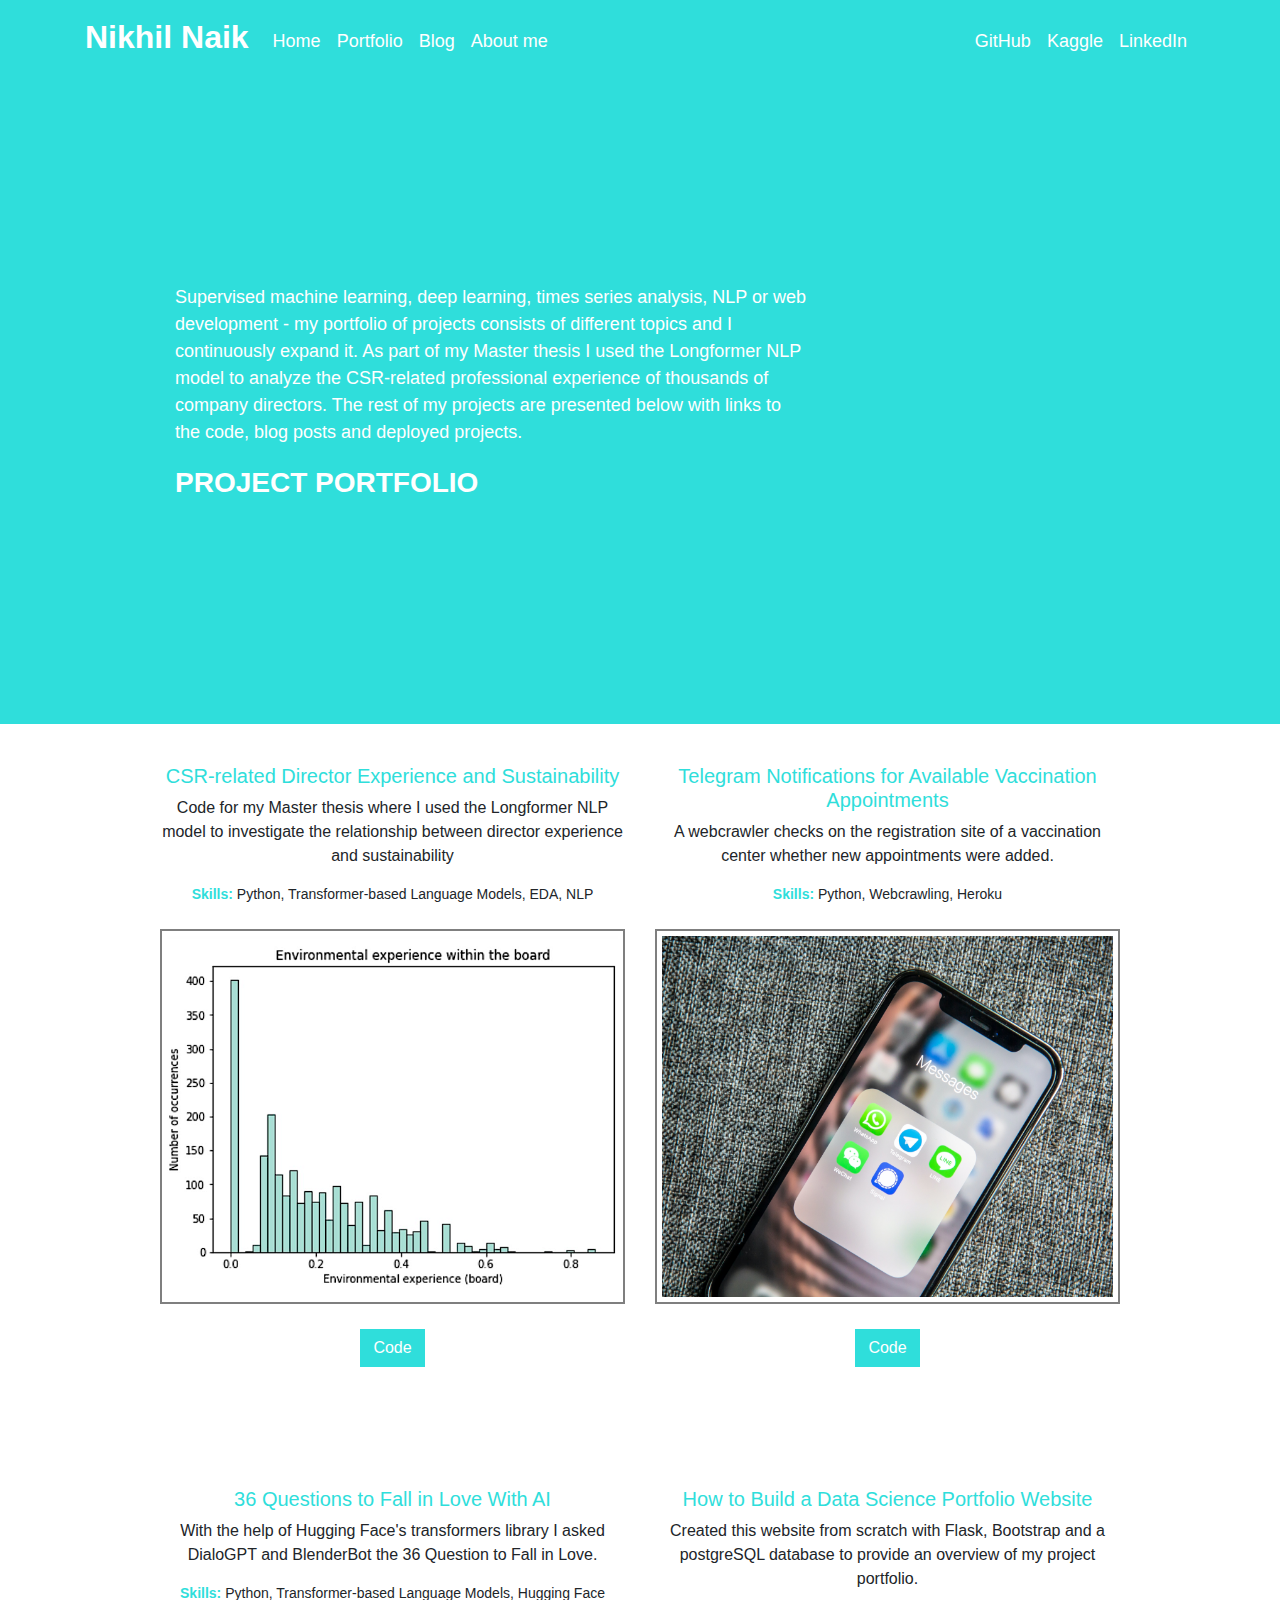
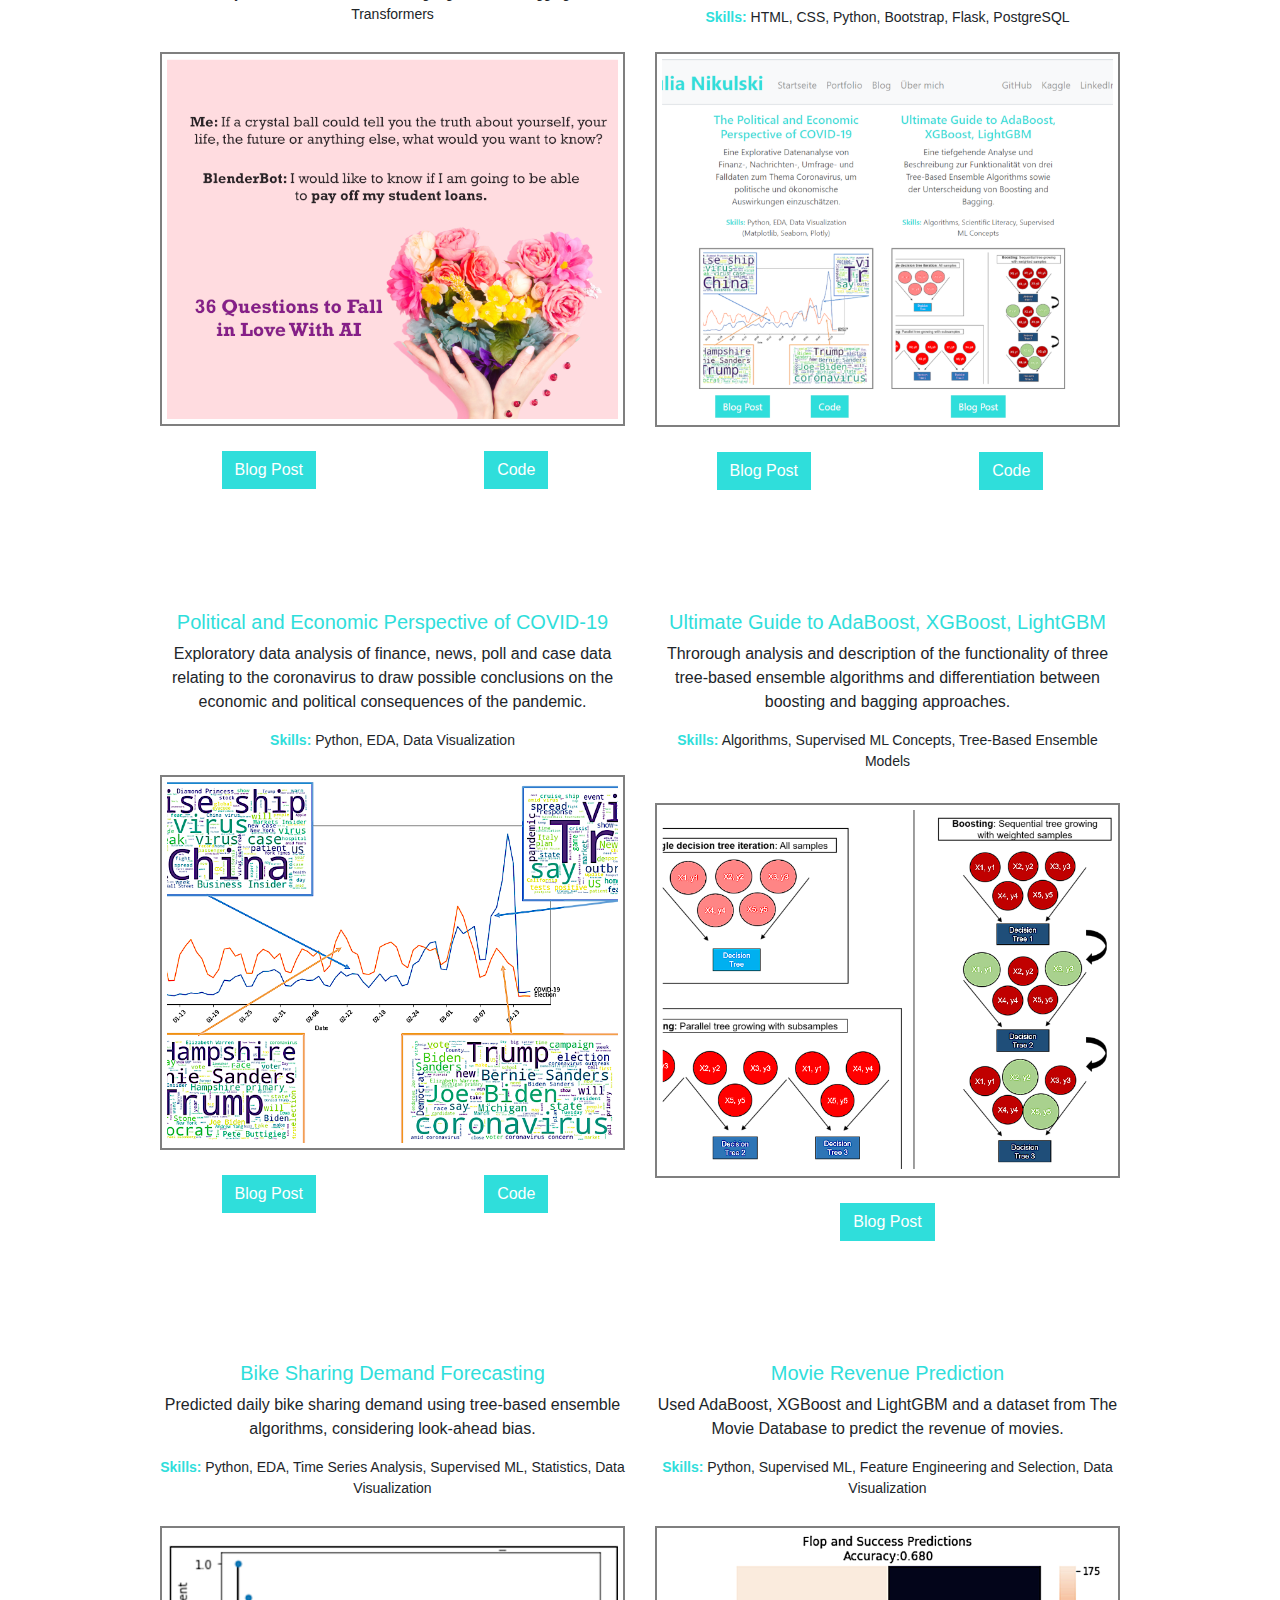
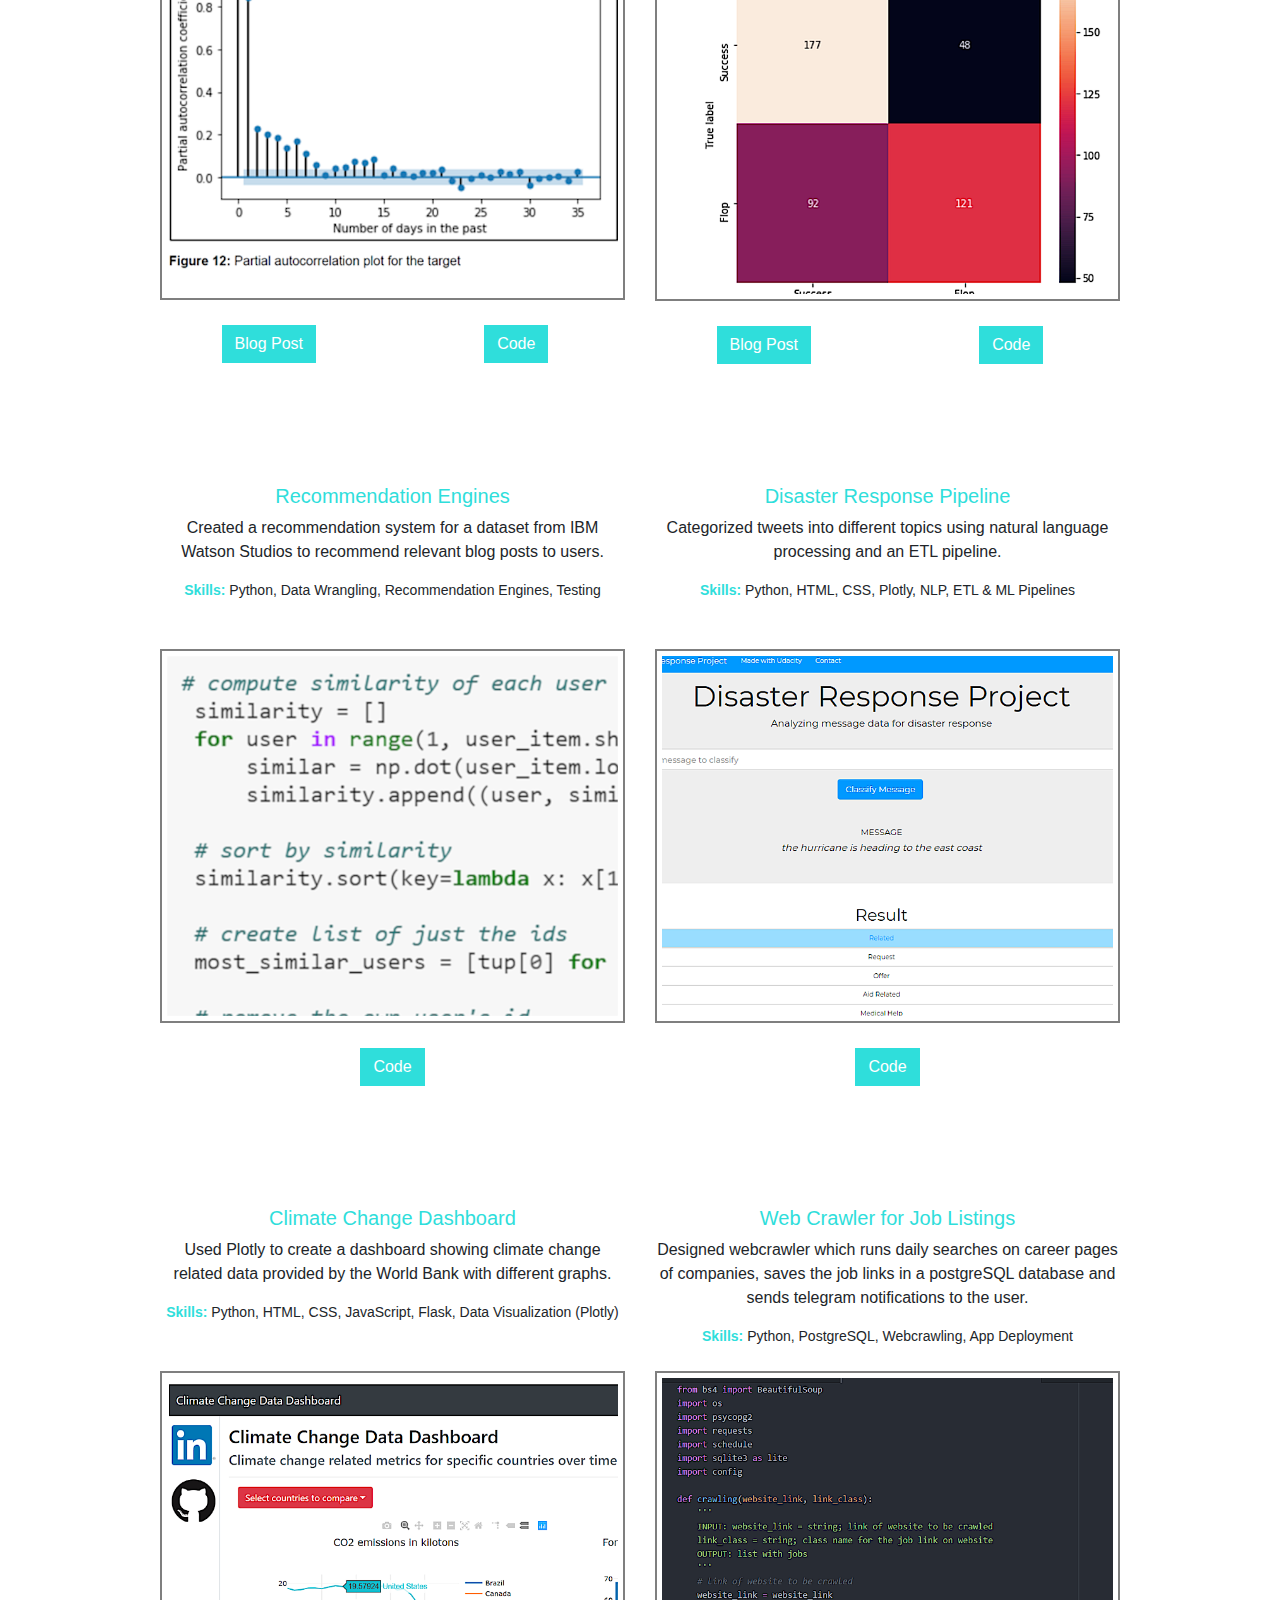
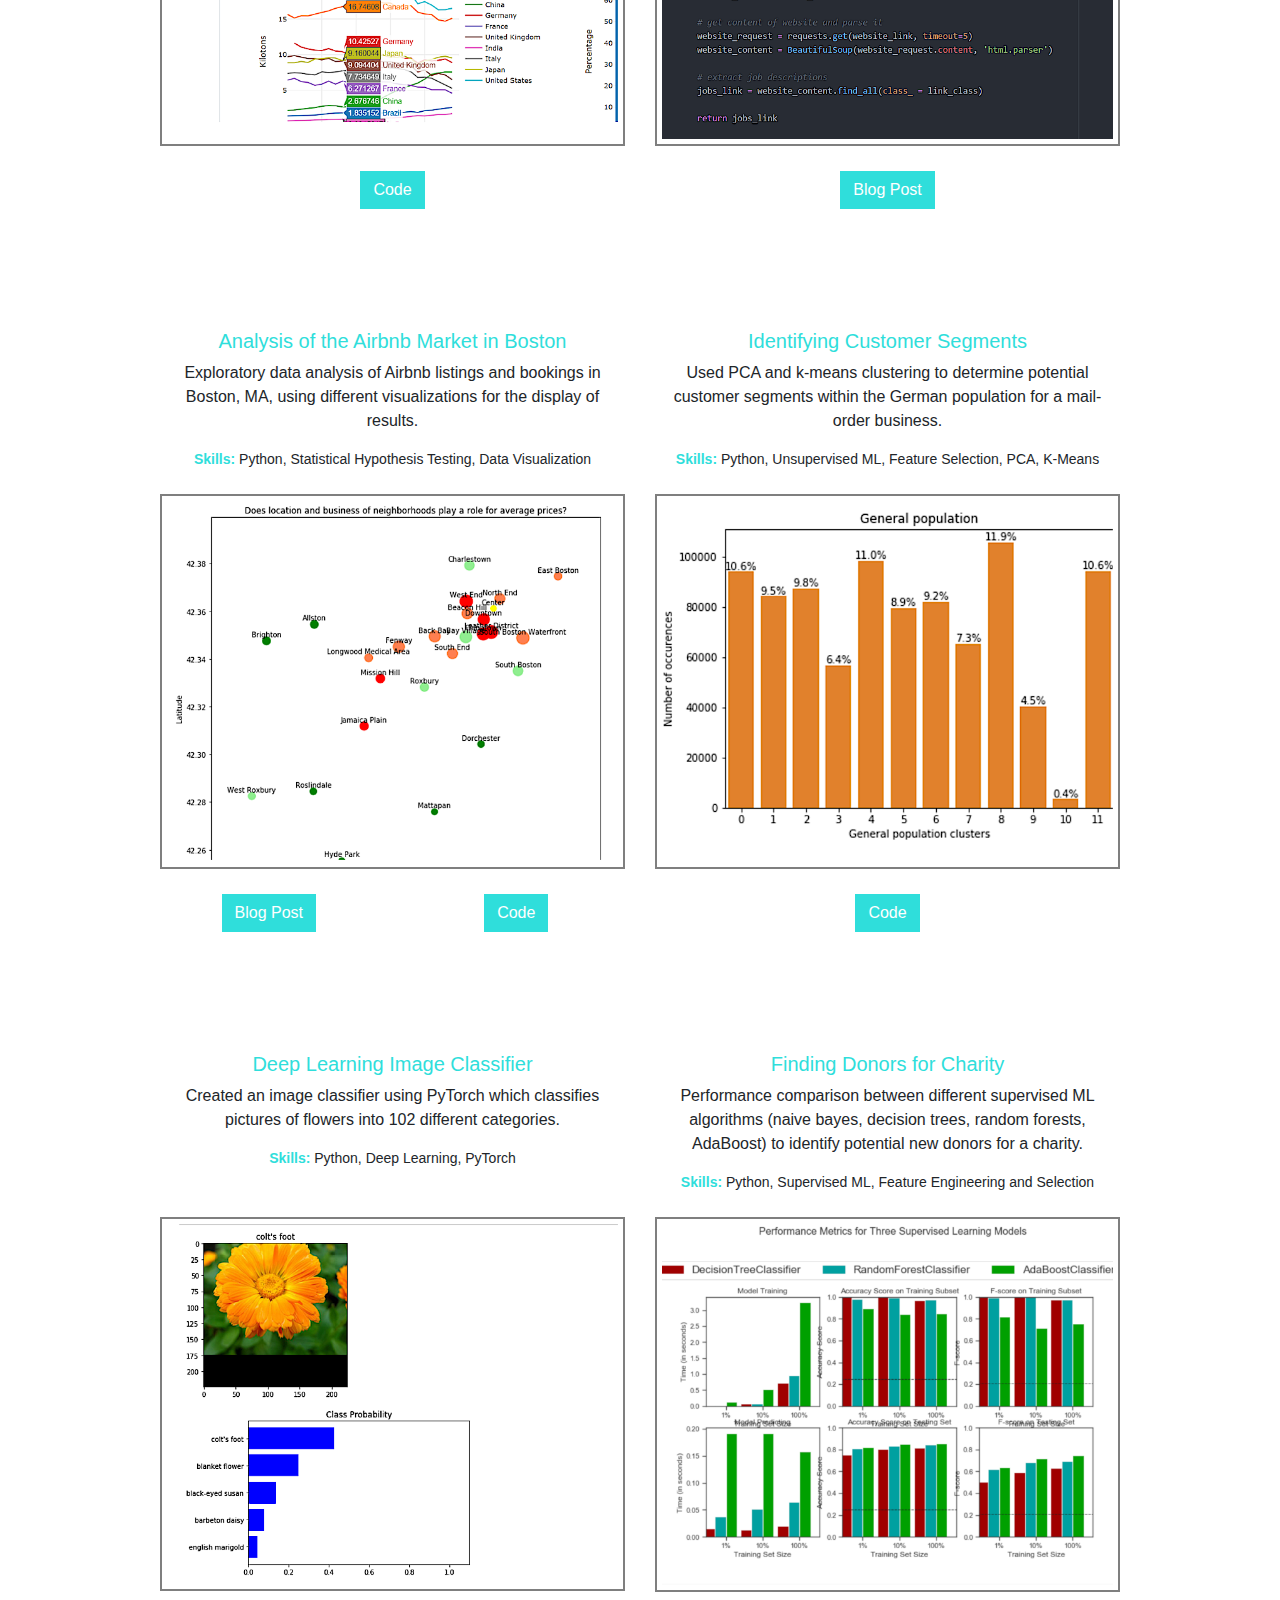
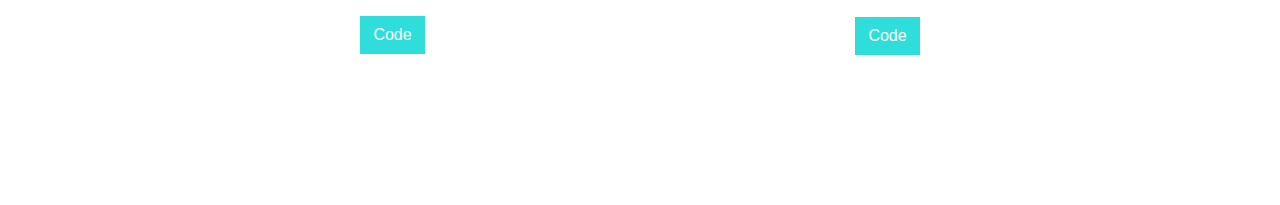
<file: Portfolio Website/Julian Portfolio/index.html>
<!DOCTYPE html><html lang="en"><head>

        <!-- Global site tag (gtag.js) - Google Analytics -->
        <script async src="https://www.googletagmanager.com/gtag/js?id=UA-89966424-1"></script>


        <!-- This is taken from Bootstrap https://getbootstrap.com/docs/4.4/getting-started/introduction/-->
        <!-- Required meta tags -->
        <meta charset="utf-8">
        <meta name="viewport" content="width=device-width, initial-scale=1, shrink-to-fit=no">

        <!-- Bootstrap CSS -->
        <link rel="stylesheet" href="css/bootstrap.min.css" crossorigin="anonymous">
        <!-- own additional style sheet -->
        <link href="css/styles.css" rel="stylesheet">

        <!-- Optional JavaScript -->
        <!-- jQuery first, then Popper.js, then Bootstrap JS -->
        <script src="js/jquery-3.4.1.slim.min.js" crossorigin="anonymous"></script>
        <script src="js/popper.min.js" crossorigin="anonymous"></script>
        <script src="js/bootstrap.min.js" crossorigin="anonymous"></script>

        <!-- Global site tag (gtag.js) - Google Analytics -->
        <script async src="https://www.googletagmanager.com/gtag/js?id=UA-168103075-1"></script>
        <script>
            window.dataLayer = window.dataLayer || [];
            function gtag(){dataLayer.push(arguments);}
            gtag('js', new Date());

            gtag('config', 'UA-168103075-1', {'anonymize_ip': true });
        </script>


        <!-- Disallow crawlers to index this website -->
        <meta name="robots" content="noindex">

        <title>Nikhil Naik</title>
        <link rel="icon" href="images/home.png">

        <!-- mobile first bootstrap -->
        <meta name="viewport" content="width=device-width, initial-scale=1">


    </head>

    <body>

        <nav class="navbar navbar-expand-md navbar-light portfolio-navbar-custom sticky-top">
            <div class="container">
                <a class="navbar-brand" id="name-color" href="/en">Nikhil Naik</a>
                <button class="navbar-toggler" type="button" data-toggle="collapse" data-target="#navbarNav" aria-controls="navbarNav" aria-expanded="false" aria-label="Toggle navigation">
                    <span class="navbar-toggler-icon"></span>
                </button>
                <div class="collapse navbar-collapse" id="navbarNav">
                    <ul class="navbar-nav mr-auto mt-2">
                        <li class="nav-item">
                            <a class="nav-link" id="navbar-color" href="/en/index">Home</a>
                        </li>
                        <li class="nav-item">
                            <a class="nav-link" id="navbar-color" href="/en/portfolio">Portfolio</a>
                        </li>
                        <li class="nav-item">
                            <a target="_blank" class="nav-link" id="navbar-color" href="https://medium.com/@julia.nikulski">Blog</a>
                        </li>
                        <li class="nav-item">
                            <a class="nav-link" id="navbar-color" href="/en/about">About me</a>
                        </li>
                    </ul>
                    <ul class="navbar-nav ml-auto mt-2">
                        <li class="nav-item">
                            <a target="_blank" class="nav-link" id="navbar-color" href="https://github.com/NikhilShantaNaik">GitHub</a>
                        </li>
                        <li class="nav-item">
                            <a target="_blank" class="nav-link" id="navbar-color" href="https://www.kaggle.com/juliajemals">Kaggle</a>
                        </li>
                        <li class="nav-item">
                            <a target="_blank" class="nav-link" id="navbar-color" href="www.linkedin.com/in/nikhil-s-naik">LinkedIn</a>
                        </li>
                    </ul>
                </div>
            </div>
        </nav>

        <section class="title-color" id="portfolio-title">
            <div class="container title-container">
                <div class="row title-text">
                    <div class="col-12 col-sm-11 col-md-9 col-lg-8 additional-margin">
                        <div class="title-description">
                            <p>Supervised machine learning, deep learning, times series analysis, NLP or web development - my portfolio of projects consists of different topics and I continuously expand it. As part of my Master thesis I used the Longformer NLP model to analyze the CSR-related professional experience of thousands of company directors. The rest of my projects are presented below with links to the code, blog posts and deployed projects.</p>
                        </div>
                    </div>
                </div>
                <div class="row title-text">
                    <div class="col-auto additional-margin">
                        <p>PROJECT PORTFOLIO</p>
                    </div>
                </div>
            </div>
        </section>

        

    <section class="home-content">
        <div class="container">
            
            <div class="row portfolio-row justify-content-center">
                
                    
                        <div class="col-12 col-md-6">
                            <div class="portfolio-text text-center">
                                <a target="_blank" class="title-link" href="https://github.com/julianikulski/director-experience-sustainability"><h5>CSR-related Director Experience and Sustainability</h5></a>
                                <p class="project-des">
                                    Code for my Master thesis where I used the Longformer NLP model to investigate the relationship between director experience and sustainability
                                </p>
                                <p class="skills">
                                    <span class="bold">Skills:</span> Python, Transformer-based Language Models, EDA, NLP
                                </p>
                            </div>
                            <div class="row">
                                <div class="image">
                                    <a target="_blank" href="https://github.com/julianikulski/director-experience-sustainability">
                                        <img class="portfolio-img" src="images/director-experience-sustainability.png">
                                    </a>
                                </div>
                            </div>
                            <div class="row button-row">
                                
                                    
                                        <div class="col-12 text-center">
                                            <a target="_blank" href="https://github.com/julianikulski/director-experience-sustainability" class="button btn portfolio-btn rounded-0">Code</a>
                                        </div>
                                    
                                
                            </div>
                        </div>
                    
                        <div class="col-12 col-md-6">
                            <div class="portfolio-text text-center">
                                <a target="_blank" class="title-link" href="https://github.com/julianikulski/vaccination-info-bot"><h5>Telegram Notifications for Available Vaccination Appointments</h5></a>
                                <p class="project-des">
                                    A webcrawler checks on the registration site of a vaccination center whether new appointments were added.
                                </p>
                                <p class="skills">
                                    <span class="bold">Skills:</span> Python, Webcrawling, Heroku
                                </p>
                            </div>
                            <div class="row">
                                <div class="image">
                                    <a target="_blank" href="https://github.com/julianikulski/vaccination-info-bot">
                                        <img class="portfolio-img" src="images/telegram.png">
                                    </a>
                                </div>
                            </div>
                            <div class="row button-row">
                                
                                    
                                        <div class="col-12 text-center">
                                            <a target="_blank" href="https://github.com/julianikulski/vaccination-info-bot" class="button btn portfolio-btn rounded-0">Code</a>
                                        </div>
                                    
                                
                            </div>
                        </div>
                    
                
            </div>
            
            <div class="row portfolio-row justify-content-center">
                
                    
                        <div class="col-12 col-md-6">
                            <div class="portfolio-text text-center">
                                <a target="_blank" class="title-link" href="https://towardsdatascience.com/36-questions-to-fall-in-love-with-ai-89037cc040ab"><h5>36 Questions to Fall in Love With AI</h5></a>
                                <p class="project-des">
                                    With the help of Hugging Face's transformers library I asked DialoGPT and BlenderBot the 36 Question to Fall in Love.
                                </p>
                                <p class="skills">
                                    <span class="bold">Skills:</span> Python, Transformer-based Language Models, Hugging Face Transformers
                                </p>
                            </div>
                            <div class="row">
                                <div class="image">
                                    <a target="_blank" href="https://towardsdatascience.com/36-questions-to-fall-in-love-with-ai-89037cc040ab">
                                        <img class="portfolio-img" src="images/ai-36-questions.png">
                                    </a>
                                </div>
                            </div>
                            <div class="row button-row">
                                
                                    
                                        <div class="col-6 text-center">
                                            <a target="_blank" href="https://towardsdatascience.com/36-questions-to-fall-in-love-with-ai-89037cc040ab" class="button btn portfolio-btn rounded-0">Blog Post</a>
                                        </div>
                                    
                                
                                    
                                        <div class="col-6 text-center">
                                            <a target="_blank" href="https://github.com/julianikulski/ai-36-questions" class="button btn portfolio-btn rounded-0">Code</a>
                                        </div>
                                    
                                
                            </div>
                        </div>
                    
                        <div class="col-12 col-md-6">
                            <div class="portfolio-text text-center">
                                <a target="_blank" class="title-link" href="https://towardsdatascience.com/how-to-build-a-data-science-portfolio-website-335b0f253822"><h5>How to Build a Data Science Portfolio Website</h5></a>
                                <p class="project-des">
                                    Created this website from scratch with Flask, Bootstrap and a postgreSQL database to provide an overview of my project portfolio.
                                </p>
                                <p class="skills">
                                    <span class="bold">Skills:</span> HTML, CSS, Python, Bootstrap, Flask, PostgreSQL
                                </p>
                            </div>
                            <div class="row">
                                <div class="image">
                                    <a target="_blank" href="https://towardsdatascience.com/how-to-build-a-data-science-portfolio-website-335b0f253822">
                                        <img class="portfolio-img" src="images/portfolio-website.png">
                                    </a>
                                </div>
                            </div>
                            <div class="row button-row">
                                
                                    
                                        <div class="col-6 text-center">
                                            <a target="_blank" href="https://towardsdatascience.com/how-to-build-a-data-science-portfolio-website-335b0f253822" class="button btn portfolio-btn rounded-0">Blog Post</a>
                                        </div>
                                    
                                
                                    
                                        <div class="col-6 text-center">
                                            <a target="_blank" href="https://github.com/julianikulski/portfolio-website" class="button btn portfolio-btn rounded-0">Code</a>
                                        </div>
                                    
                                
                            </div>
                        </div>
                    
                
            </div>
            
            <div class="row portfolio-row justify-content-center">
                
                    
                        <div class="col-12 col-md-6">
                            <div class="portfolio-text text-center">
                                <a target="_blank" class="title-link" href="https://towardsdatascience.com/the-political-and-economic-perspective-of-covid-19-c35c046ceffc"><h5>Political and Economic Perspective of COVID-19</h5></a>
                                <p class="project-des">
                                    Exploratory data analysis of finance, news, poll and case data relating to the coronavirus to draw possible conclusions on the economic and political consequences of the pandemic.
                                </p>
                                <p class="skills">
                                    <span class="bold">Skills:</span> Python, EDA, Data Visualization
                                </p>
                            </div>
                            <div class="row">
                                <div class="image">
                                    <a target="_blank" href="https://towardsdatascience.com/the-political-and-economic-perspective-of-covid-19-c35c046ceffc">
                                        <img class="portfolio-img" src="images/covid-19.png">
                                    </a>
                                </div>
                            </div>
                            <div class="row button-row">
                                
                                    
                                        <div class="col-6 text-center">
                                            <a target="_blank" href="https://towardsdatascience.com/the-political-and-economic-perspective-of-covid-19-c35c046ceffc" class="button btn portfolio-btn rounded-0">Blog Post</a>
                                        </div>
                                    
                                
                                    
                                        <div class="col-6 text-center">
                                            <a target="_blank" href="https://github.com/julianikulski/covid-19" class="button btn portfolio-btn rounded-0">Code</a>
                                        </div>
                                    
                                
                            </div>
                        </div>
                    
                        <div class="col-12 col-md-6">
                            <div class="portfolio-text text-center">
                                <a target="_blank" class="title-link" href="https://towardsdatascience.com/the-ultimate-guide-to-adaboost-random-forests-and-xgboost-7f9327061c4f"><h5>Ultimate Guide to AdaBoost, XGBoost, LightGBM</h5></a>
                                <p class="project-des">
                                    Throrough analysis and description of the functionality of three tree-based ensemble algorithms and differentiation between boosting and bagging approaches.
                                </p>
                                <p class="skills">
                                    <span class="bold">Skills:</span> Algorithms, Supervised ML Concepts, Tree-Based Ensemble Models
                                </p>
                            </div>
                            <div class="row">
                                <div class="image">
                                    <a target="_blank" href="https://towardsdatascience.com/the-ultimate-guide-to-adaboost-random-forests-and-xgboost-7f9327061c4f">
                                        <img class="portfolio-img" src="images/ultimate-guide.png">
                                    </a>
                                </div>
                            </div>
                            <div class="row button-row">
                                
                                    
                                        <div class="col-12 text-center">
                                            <a target="_blank" href="https://towardsdatascience.com/the-ultimate-guide-to-adaboost-random-forests-and-xgboost-7f9327061c4f" class="button btn portfolio-btn rounded-0">Blog Post</a>
                                        </div>
                                    
                                
                            </div>
                        </div>
                    
                
            </div>
            
            <div class="row portfolio-row justify-content-center">
                
                    
                        <div class="col-12 col-md-6">
                            <div class="portfolio-text text-center">
                                <a target="_blank" class="title-link" href="https://towardsdatascience.com/go-highly-accurate-or-go-home-61828afb0b13"><h5>Bike Sharing Demand Forecasting</h5></a>
                                <p class="project-des">
                                    Predicted daily bike sharing demand using tree-based ensemble algorithms, considering look-ahead bias.
                                </p>
                                <p class="skills">
                                    <span class="bold">Skills:</span> Python, EDA, Time Series Analysis, Supervised ML, Statistics, Data Visualization
                                </p>
                            </div>
                            <div class="row">
                                <div class="image">
                                    <a target="_blank" href="https://towardsdatascience.com/go-highly-accurate-or-go-home-61828afb0b13">
                                        <img class="portfolio-img" src="images/time-series.png">
                                    </a>
                                </div>
                            </div>
                            <div class="row button-row">
                                
                                    
                                        <div class="col-6 text-center">
                                            <a target="_blank" href="https://towardsdatascience.com/go-highly-accurate-or-go-home-61828afb0b13" class="button btn portfolio-btn rounded-0">Blog Post</a>
                                        </div>
                                    
                                
                                    
                                        <div class="col-6 text-center">
                                            <a target="_blank" href="https://github.com/julianikulski/bike-sharing" class="button btn portfolio-btn rounded-0">Code</a>
                                        </div>
                                    
                                
                            </div>
                        </div>
                    
                        <div class="col-12 col-md-6">
                            <div class="portfolio-text text-center">
                                <a target="_blank" class="title-link" href="https://towardsdatascience.com/predicting-movie-revenue-with-adaboost-xgboost-and-lightgbm-262eadee6daa"><h5>Movie Revenue Prediction</h5></a>
                                <p class="project-des">
                                    Used AdaBoost, XGBoost and LightGBM and a dataset from The Movie Database to predict the revenue of movies.
                                </p>
                                <p class="skills">
                                    <span class="bold">Skills:</span> Python, Supervised ML, Feature Engineering and Selection, Data Visualization
                                </p>
                            </div>
                            <div class="row">
                                <div class="image">
                                    <a target="_blank" href="https://towardsdatascience.com/predicting-movie-revenue-with-adaboost-xgboost-and-lightgbm-262eadee6daa">
                                        <img class="portfolio-img" src="images/movie-prediction.png">
                                    </a>
                                </div>
                            </div>
                            <div class="row button-row">
                                
                                    
                                        <div class="col-6 text-center">
                                            <a target="_blank" href="https://towardsdatascience.com/predicting-movie-revenue-with-adaboost-xgboost-and-lightgbm-262eadee6daa" class="button btn portfolio-btn rounded-0">Blog Post</a>
                                        </div>
                                    
                                
                                    
                                        <div class="col-6 text-center">
                                            <a target="_blank" href="https://github.com/julianikulski/tmdb" " class="button btn portfolio-btn rounded-0">Code</a>
                                        </div>
                                    
                                
                            </div>
                        </div>
                    
                
            </div>
            
            <div class="row portfolio-row justify-content-center">
                
                    
                        <div class="col-12 col-md-6">
                            <div class="portfolio-text text-center">
                                <a target="_blank" class="title-link" href="https://github.com/julianikulski/recommendations-with-ibm"><h5>Recommendation Engines</h5></a>
                                <p class="project-des">
                                    Created a recommendation system for a dataset from IBM Watson Studios to recommend relevant blog posts to users.
                                </p>
                                <p class="skills">
                                    <span class="bold">Skills:</span> Python, Data Wrangling, Recommendation Engines, Testing
                                </p>
                            </div>
                            <div class="row">
                                <div class="image">
                                    <a target="_blank" href="https://github.com/julianikulski/recommendations-with-ibm">
                                        <img class="portfolio-img" src="images/recommendation-system.png">
                                    </a>
                                </div>
                            </div>
                            <div class="row button-row">
                                
                                    
                                        <div class="col-12 text-center">
                                            <a target="_blank" href="https://github.com/julianikulski/recommendations-with-ibm" class="button btn portfolio-btn rounded-0">Code</a>
                                        </div>
                                    
                                
                            </div>
                        </div>
                    
                        <div class="col-12 col-md-6">
                            <div class="portfolio-text text-center">
                                <a target="_blank" class="title-link" href="https://github.com/julianikulski/disaster-response-pipeline"><h5>Disaster Response Pipeline</h5></a>
                                <p class="project-des">
                                    Categorized tweets into different topics using natural language processing  and an ETL pipeline.
                                </p>
                                <p class="skills">
                                    <span class="bold">Skills:</span> Python, HTML, CSS, Plotly, NLP, ETL & ML Pipelines
                                </p>
                            </div>
                            <div class="row">
                                <div class="image">
                                    <a target="_blank" href="https://github.com/julianikulski/disaster-response-pipeline">
                                        <img class="portfolio-img" src="images/disaster-response-pipeline.png">
                                    </a>
                                </div>
                            </div>
                            <div class="row button-row">
                                
                                    
                                        <div class="col-12 text-center">
                                            <a target="_blank" href="https://github.com/julianikulski/disaster-response-pipeline" class="button btn portfolio-btn rounded-0">Code</a>
                                        </div>
                                    
                                
                            </div>
                        </div>
                    
                
            </div>
            
            <div class="row portfolio-row justify-content-center">
                
                    
                        <div class="col-12 col-md-6">
                            <div class="portfolio-text text-center">
                                <a target="_blank" class="title-link" href="https://github.com/julianikulski/climate-change-data"><h5>Climate Change Dashboard</h5></a>
                                <p class="project-des">
                                    Used Plotly to create a dashboard showing climate change related data provided by the World Bank with different graphs.
                                </p>
                                <p class="skills">
                                    <span class="bold">Skills:</span> Python, HTML, CSS, JavaScript, Flask, Data Visualization (Plotly)
                                </p>
                            </div>
                            <div class="row">
                                <div class="image">
                                    <a target="_blank" href="https://github.com/julianikulski/climate-change-data">
                                        <img class="portfolio-img" src="images/climate-change-dashboard.png">
                                    </a>
                                </div>
                            </div>
                            <div class="row button-row">
                                
                                    
                                        <div class="col-12 text-center">
                                            <a target="_blank" href="https://github.com/julianikulski/climate-change-data" class="button btn portfolio-btn rounded-0">Code</a>
                                        </div>
                                    
                                
                            </div>
                        </div>
                    
                        <div class="col-12 col-md-6">
                            <div class="portfolio-text text-center">
                                <a target="_blank" class="title-link" href="https://medium.com/@julia.nikulski/building-a-job-listings-web-scraper-that-sends-out-telegram-notifications-830763890a92"><h5>Web Crawler for Job Listings</h5></a>
                                <p class="project-des">
                                    Designed webcrawler which runs daily searches on career pages of companies, saves the job links in a postgreSQL database and sends telegram notifications to the user.
                                </p>
                                <p class="skills">
                                    <span class="bold">Skills:</span> Python, PostgreSQL, Webcrawling, App Deployment
                                </p>
                            </div>
                            <div class="row">
                                <div class="image">
                                    <a target="_blank" href="https://medium.com/@julia.nikulski/building-a-job-listings-web-scraper-that-sends-out-telegram-notifications-830763890a92">
                                        <img class="portfolio-img" src="images/job-scraper.png">
                                    </a>
                                </div>
                            </div>
                            <div class="row button-row">
                                
                                    
                                        <div class="col-12 text-center">
                                            <a target="_blank" href="https://medium.com/@julia.nikulski/building-a-job-listings-web-scraper-that-sends-out-telegram-notifications-830763890a92" class="button btn portfolio-btn rounded-0">Blog Post</a>
                                        </div>
                                    
                                
                            </div>
                        </div>
                    
                
            </div>
            
            <div class="row portfolio-row justify-content-center">
                
                    
                        <div class="col-12 col-md-6">
                            <div class="portfolio-text text-center">
                                <a target="_blank" class="title-link" href="https://medium.com/@julia.nikulski/here-is-what-you-need-to-know-about-staying-in-boston-with-airbnb-57e81f5296ae"><h5>Analysis of the Airbnb Market in Boston</h5></a>
                                <p class="project-des">
                                    Exploratory data analysis of Airbnb listings and bookings in Boston, MA, using different visualizations for the display of results.
                                </p>
                                <p class="skills">
                                    <span class="bold">Skills:</span> Python, Statistical Hypothesis Testing, Data Visualization
                                </p>
                            </div>
                            <div class="row">
                                <div class="image">
                                    <a target="_blank" href="https://medium.com/@julia.nikulski/here-is-what-you-need-to-know-about-staying-in-boston-with-airbnb-57e81f5296ae">
                                        <img class="portfolio-img" src="images/airbnb.png">
                                    </a>
                                </div>
                            </div>
                            <div class="row button-row">
                                
                                    
                                        <div class="col-6 text-center">
                                            <a target="_blank" href="https://medium.com/@julia.nikulski/here-is-what-you-need-to-know-about-staying-in-boston-with-airbnb-57e81f5296ae" class="button btn portfolio-btn rounded-0">Blog Post</a>
                                        </div>
                                    
                                
                                    
                                        <div class="col-6 text-center">
                                            <a target="_blank" href="https://github.com/julianikulski/boston-airbnb-data" class="button btn portfolio-btn rounded-0">Code</a>
                                        </div>
                                    
                                
                            </div>
                        </div>
                    
                        <div class="col-12 col-md-6">
                            <div class="portfolio-text text-center">
                                <a target="_blank" class="title-link" href="https://github.com/julianikulski/identifying-customer-segments"><h5>Identifying Customer Segments</h5></a>
                                <p class="project-des">
                                    Used PCA and k-means clustering to determine potential customer segments within the German population for a mail-order business.
                                </p>
                                <p class="skills">
                                    <span class="bold">Skills:</span> Python, Unsupervised ML, Feature Selection, PCA, K-Means
                                </p>
                            </div>
                            <div class="row">
                                <div class="image">
                                    <a target="_blank" href="https://github.com/julianikulski/identifying-customer-segments">
                                        <img class="portfolio-img" src="images/customer-segments.png">
                                    </a>
                                </div>
                            </div>
                            <div class="row button-row">
                                
                                    
                                        <div class="col-12 text-center">
                                            <a target="_blank" href="https://github.com/julianikulski/identifying-customer-segments" class="button btn portfolio-btn rounded-0">Code</a>
                                        </div>
                                    
                                
                            </div>
                        </div>
                    
                
            </div>
            
            <div class="row portfolio-row justify-content-center">
                
                    
                        <div class="col-12 col-md-6">
                            <div class="portfolio-text text-center">
                                <a target="_blank" class="title-link" href="https://github.com/julianikulski/image-classifier-projects"><h5>Deep Learning Image Classifier</h5></a>
                                <p class="project-des">
                                    Created an image classifier using PyTorch which classifies pictures of flowers into 102 different categories.
                                </p>
                                <p class="skills">
                                    <span class="bold">Skills:</span> Python, Deep Learning, PyTorch
                                </p>
                            </div>
                            <div class="row">
                                <div class="image">
                                    <a target="_blank" href="https://github.com/julianikulski/image-classifier-projects">
                                        <img class="portfolio-img" src="images/image-classifier.png">
                                    </a>
                                </div>
                            </div>
                            <div class="row button-row">
                                
                                    
                                        <div class="col-12 text-center">
                                            <a target="_blank" href="https://github.com/julianikulski/image-classifier-projects" class="button btn portfolio-btn rounded-0">Code</a>
                                        </div>
                                    
                                
                            </div>
                        </div>
                    
                        <div class="col-12 col-md-6">
                            <div class="portfolio-text text-center">
                                <a target="_blank" class="title-link" href="https://github.com/julianikulski/finding-donors"><h5>Finding Donors for Charity</h5></a>
                                <p class="project-des">
                                    Performance comparison between different supervised ML algorithms (naive bayes, decision trees, random forests, AdaBoost) to identify potential new donors for a charity.
                                </p>
                                <p class="skills">
                                    <span class="bold">Skills:</span> Python, Supervised ML, Feature Engineering and Selection
                                </p>
                            </div>
                            <div class="row">
                                <div class="image">
                                    <a target="_blank" href="https://github.com/julianikulski/finding-donors">
                                        <img class="portfolio-img" src="images/identifying-donors.png">
                                    </a>
                                </div>
                            </div>
                            <div class="row button-row">
                                
                                    
                                        <div class="col-12 text-center">
                                            <a target="_blank" href="https://github.com/julianikulski/finding-donors" class="button btn portfolio-btn rounded-0">Code</a>
                                        </div>
                                    
                                
                            </div>
                        </div>
                    
                
            </div>
            
    </div></section>   

</body></html>
</file>
<file: Portfolio Website/Julian Portfolio/css/styles.css>
.navbar-brand
{
    /* size for brand */
    font-size: xx-large;
    font-weight: bold;
}

#navbar-color, #name-color
{
    color: #FFF;
}

#navbar-color:hover
{
    text-decoration: none;
    color: #000;
}

.index-navbar-custom
{
    background-color: #2CD4A7;
}

.portfolio-navbar-custom
{
    background-color: #2FDEDB;
}

.about-navbar-custom
{
    background-color: #33C6B8;
}

.navbar-toggler
{
    background-color: #FFF;
}

#btn-lang
{
    border: 2px solid;
    border-color: #FFF;
    color: #FFF;
    font-weight: bold;
}

.title-color
{
    padding: 210px 0 80px;
    position: relative;
    z-index: 1;
    display: block;
    height: 650px;
    position: relative;
}

#index-title
{
    background-color: #2CD4A7;
}

#portfolio-title
{
    background-color: #2FDEDB;
}

#about-title
{
    background-color: #33C6B8;
}

.container
{
    width:100%;
}

/*This is for debugging purposes to see the size of divs
*{
    outline: 1px solid red;
}*/

.title-text
{
    color: #FFFFFF;
    font-size: 25px;
    font-weight: bold;
    margin: 0;
}

.additional-margin
{
    padding-left: 90px;
}

.title-description
{
    font-size: 15px;
    font-weight: normal;
}

.home-content
{
    margin: 40px 0 60px 0;
}

.index-header
{
    color: #2CD4A7;
    font-weight: bold;
    margin-bottom: 20px;
    padding: 10px;
}

.index-btn
{
    margin: 10px 0 10px 0;
    background-color: #2CD4A7;
    color: #FFFFFF;
    padding: 5px 0 5px 0;
}

.index-btn:hover
{
    background-color: rgba(44,212,167,0.5);
    color: #000000;
    text-decoration: none;
}

.index-img
{
    min-height: 60px;
}

.image
{
    padding: 15px;
}

.index-bottom
{
    margin-bottom: 30px;
}

.portfolio-row
{
    margin: 30px 0 30px 0;
}

.portfolio-text
{
    min-height: 150px;
}

.title-link
{
    color: #2FDEDB;
}

.title-link:hover
{
    text-decoration: none;
    color: #2FDEDB;
}

.col-md-5
{
    padding: 20px 30px 20px 30px;
}

.project-des
{
    font-size: 14px;
}

.skills
{
    font-size: 12px;
}

.button-row
{
    margin-bottom: 80px;
}

.bold
{
    font-weight: bold;
    color: #2FDEDB;
}

.portfolio-img
{
    width: 100%;
    height: 100%;
    border: 2px solid rgba(0,0,0,0.5);
    padding: 5px 5px 5px 5px;
}

.portfolio-img:hover
{
    box-shadow: 2px 2px 5px 2px rgba(0,0,0,0.3);
}

.portfolio-btn
{
    margin: 10px 0 10px 0;
    background-color: #2FDEDB;
    color: #FFFFFF;
}

.portfolio-btn:hover
{
    background-color: rgba(47,222,219,0.5);
    color: #000000;
}

@media (max-width: 576px) {
    .title-color{
        padding: 140px 0 80px;
        height: 550px;
    }
}

@media (max-width: 768px) {
    .title-color
    {
        padding: 150px 0 80px;
    }
    .portfolio-row
    {
        margin: 0px 10px 0px 10px;
    }
    .button-row
    {
        margin-bottom: 40px;
    }
    .index-bottom
    {
        margin-bottom: 60px;
    }
    .index-header
    {
        margin-bottom: 10px;
    }
    .index-img
    {
        min-height: 40px;
    }
}

@media (max-width: 992px) {
    .additional-margin
    {
        padding-left: 15px;
    }
}

@media (min-width: 1200px) {
    .navbar-collapse
    {
        font-size: 18px;
    }
    .title-text
    {
        font-size: 28px;
    }
    .title-description
    {
        font-size: 18px;
    }
    .project-des
    {
        font-size: 16px;
    }
    .skills
    {
        font-size: 14px;
    }
    .portfolio-row
    {
        margin: 30px 60px 30px 60px;
    }
}


.about-header
{
    color: #33C6B8;
    font-weight: bold;
}

/* What follows now is the styling for the timeline on the About page
    The code was taken from https://www.w3schools.com/howto/howto_css_timeline.asp */

/* The actual timeline (the vertical ruler) */
.timeline {
    position: relative;
    max-width: 1000px;
    margin: 0 auto;
}

/* The actual timeline (the vertical ruler) */
.timeline::after{
    content: '';
    position: absolute;
    width: 6px;
    background-color: #33C6B8;
    top: 0;
    bottom: 0;
    left: 50%;
    margin-left: 1px;
}

/* Container around content */
.container-timeline {
  padding: 10px 40px;
  position: relative;
  background-color: inherit;
  width: 50%;
}

/* The circles on the timeline */
.container-timeline::after {
  content: '';
  position: absolute;
  width: 25px;
  height: 25px;
  right: -17px;
  background-color: white;
  border: 4px solid #FF9F55;
  top: 15px;
  border-radius: 50%;
  z-index: 1;
}

/* Place the container to the left */
.left {
  left: 0;
}

/* Place the container to the right */
.right {
  left: 50%;
}

/* Add arrows to the left container (pointing right) */
.left::before {
  content: " ";
  height: 0;
  position: absolute;
  top: 22px;
  width: 0;
  z-index: 5;
  right: 30px;
  border: medium solid #33C6B8;
  border-width: 10px 0 10px 10px;
  border-color: transparent transparent transparent #33C6B8;
}

/* Add arrows to the right container (pointing left) */
.right::before {
  content: " ";
  height: 0;
  position: absolute;
  top: 22px;
  width: 0;
  z-index: 5;
  left: 30px;
  border: medium solid #33C6B8;
  border-width: 10px 10px 10px 0;
  border-color: transparent #33C6B8 transparent transparent;
}

/* Fix the circle for containers on the right side */
.right::after {
  left: -8px;
}

/* The actual content */
.content {
  padding: 20px 30px;
  background-color: white;
  position: relative;
  border: 2px solid #33C6B8;
  border-radius: 6px;
}

/* Media queries - Responsive timeline on screens less than 600px wide */
@media screen and (max-width: 600px) {
/* Place the timelime to the left */
  .timeline::after {
    left: 31px;
    margin-left: -5px;
  }

/* Full-width containers */
  .container-timeline {
    width: 100%;
    padding-left: 70px;
    padding-right: 25px;
  }

/* Make sure that all arrows are pointing leftwards */
.container-timeline::before {
  left: 60px;
  border: medium solid #33C6B8;
  border-width: 10px 10px 10px 0;
  border-color: transparent #33C6B8 transparent transparent;
}

/* Make sure all circles are at the same spot */
  .left::after, .right::after {
    left: 15px;
  }

/* Make all right containers behave like the left ones */
  .right {
    left: 0%;
  }
}
/* This was the end of the code taken from w3schools */

.about-link:hover
{
    text-decoration: none;
}

/* This is taken from https://stackoverflow.com/questions/14821087/horizontal-line-and-right-way-to-code-it-in-html-css*/
hr {
    display: block;
    height: 1px;
    border: 0;
    border-top: 1px solid #ccc;
    margin-top: 50px;
}

h2.about-header
{
    color: #33C6B8;
}

.about-row
{
    margin: 30px 70px 30px 70px;
}

@media screen and (max-width: 900px) {
    .about-row{
        margin: 30px 20px 30px 20px;
    }
}

.row-legend
{
    margin: 20px 20px 0 20px;
}

.about-legend
{
    display: inline-block;
    width: 20px;
}

.skill-cat
{
    margin-top: 20px;
    min-height: 50px;
}

.skill-bar
{
    position: relative;
    height: 15px;
    width: 100%;
    background-image: linear-gradient(to bottom right, #CCCCCC, #FFFFFF);
    border: 2px solid #ccc;
    border-radius: 4px;
    margin-bottom: 15px;
}

.skill-spec
{
    position: absolute;
    height: 100%;
    background-image: linear-gradient(to bottom right, rgba(51,198,184, 1), rgba(51,198,184, 0.5));
    /*background-color: #33C6B8;*/
    border-radius: 3px;
    z-index: 10;
}

/* This code was taken from https://www.w3schools.com/css/css_tooltip.asp */

/* Tooltip text */
.skill-bar .tooltiptext {
  visibility: hidden;
  width: 120px;
  background-image: linear-gradient(to bottom right, #F8F8F8, #FFFFFF);
  color: #000000;
  text-align: center;
  padding: 5px;
  border-radius: 6px;
  top: -38px;
  right: 55%;
  box-shadow: 2px 2px 5px 2px rgba(0,0,0,0.3);

  /* Position the tooltip text - see examples below! */
  position: absolute;
  z-index: 10;
}

/* Show the tooltip text when you mouse over the tooltip container */
.skill-bar:hover .tooltiptext {
  visibility: visible;
}
/* end of the text taken from w3schools*/

footer
{
    margin-top: 20px;
}

.copyright
{
    margin-top: 20px;
    margin-bottom: 20px;
}

.impressum
{
    padding: 0 50px 0 50px;
}

@media screen and (max-width: 600px) {
    .impressum
    {
        padding: 30px;
    }
}

.source
{
    font-style: italic;
}
</file>
